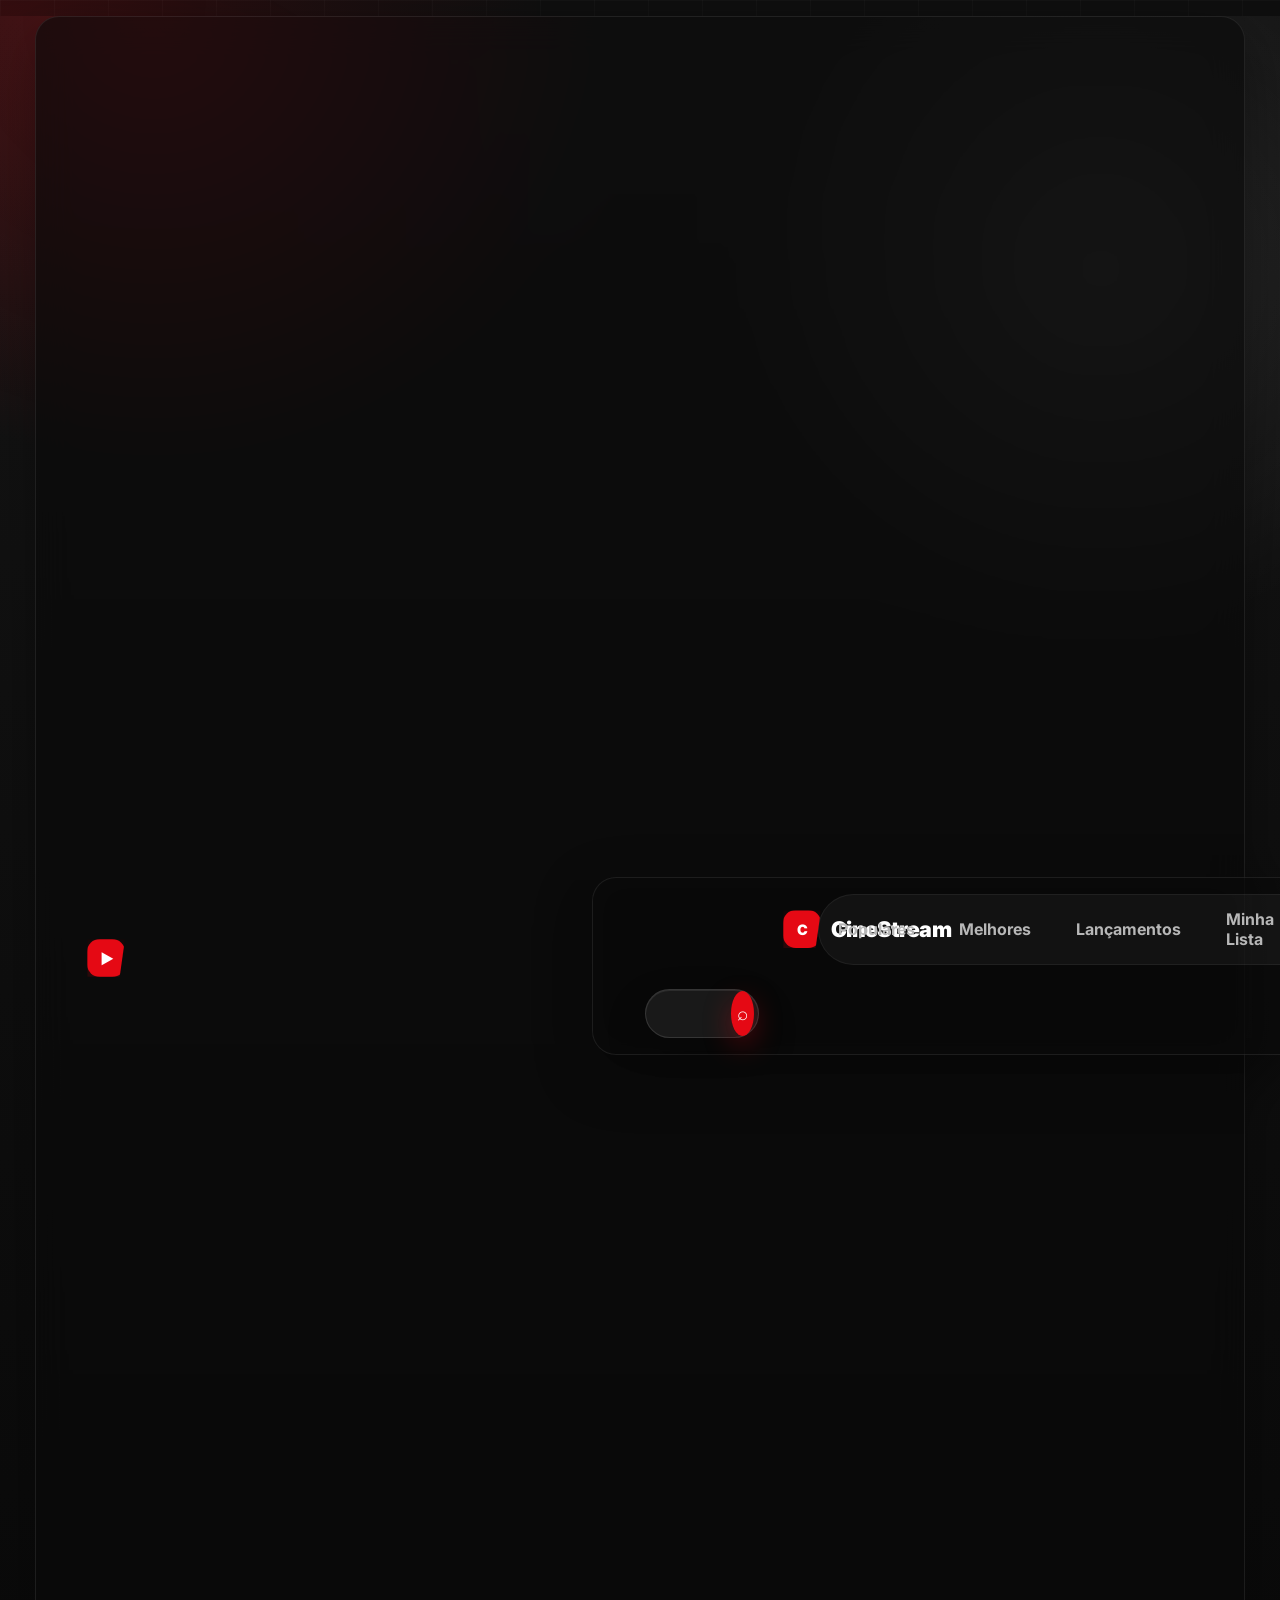
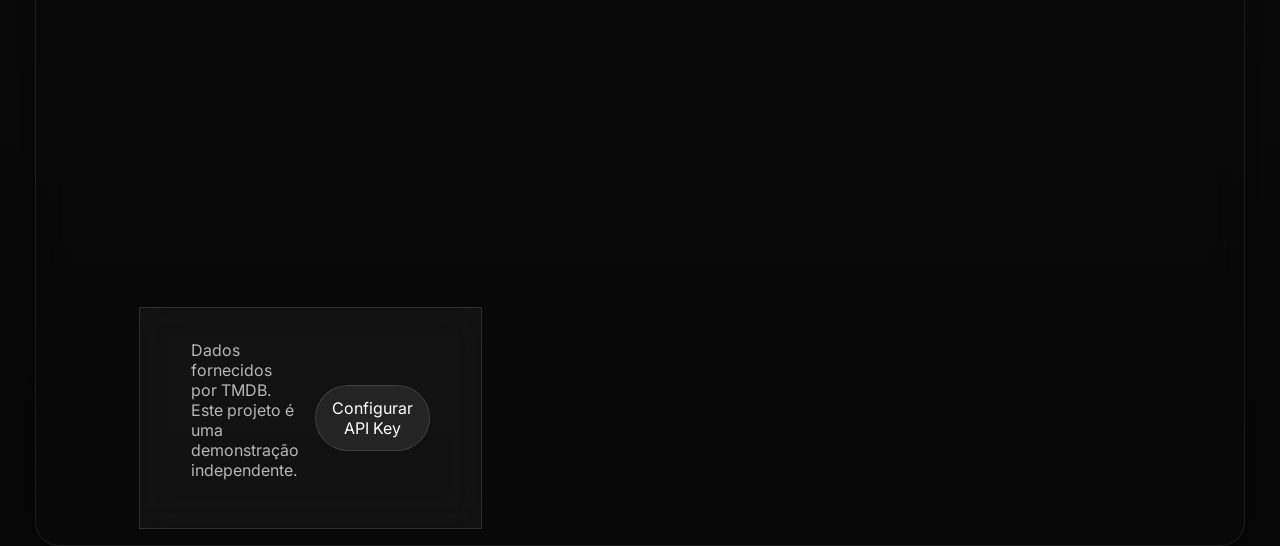
<file: index.html>
<!doctype html>
<html lang="pt-BR">
  <head>
    <meta charset="UTF-8" />
    <meta name="viewport" content="width=device-width, initial-scale=1.0" />
    <meta name="description" content="Catálogo moderno de filmes com dados do TMDB." />
    <title>CineStream | Catálogo TMDB</title>
    <link rel="preconnect" href="https://image.tmdb.org" />
    <link rel="preconnect" href="https://fonts.googleapis.com" />
    <link rel="preconnect" href="https://fonts.gstatic.com" crossorigin />
    <link href="https://fonts.googleapis.com/css2?family=Inter:wght@400;500;600;700;800;900&display=swap" rel="stylesheet" />
    <link rel="stylesheet" href="src/css/style.css" />
    <link rel="stylesheet" href="src/css/home.css" />
  </head>
  <body>
    <div class="app-glow app-glow--one" aria-hidden="true"></div>
    <div class="app-glow app-glow--two" aria-hidden="true"></div>
    <header class="site-header" data-header>
      <a class="brand" href="index.html" aria-label="Página inicial CineStream">
        <span class="brand__mark">▶</span>
    <header class="site-header" data-header>
      <a class="brand" href="index.html" aria-label="Página inicial CineStream">
        <span class="brand__mark">C</span>
        <span>CineStream</span>
      </a>

      <nav class="main-nav" aria-label="Navegação principal">
        <a href="#popular">Populares</a>
        <a href="#top-rated">Melhores</a>
        <a href="#upcoming">Lançamentos</a>
        <a href="src/pages/favorites.html">Minha Lista</a>
        <a href="src/pages/favorites.html">Favoritos</a>
      </nav>

      <form class="search" role="search" data-search-form>
        <label class="sr-only" for="movie-search">Pesquisar filmes</label>
        <input id="movie-search" data-search-input type="search" placeholder="Buscar filmes, sagas e novidades..." autocomplete="off" />
        <input id="movie-search" data-search-input type="search" placeholder="Buscar filmes..." autocomplete="off" />
        <button type="submit" aria-label="Buscar">⌕</button>
        <div class="search-results" data-search-results aria-live="polite"></div>
      </form>
    </header>

    <main>
      <section class="hero" data-hero aria-label="Banner principal">
        <div class="hero__skeleton skeleton"></div>
      </section>

      <section id="popular" class="movie-section" data-section="popular">
        <div class="section-heading">
          <div>
            <p class="eyebrow">Em alta</p>
            <h2>Filmes Populares</h2>
          </div>
          <a href="#catalog" class="text-link">Explorar catálogo</a>
        </div>
        <div class="movie-row" data-row="popular"></div>
      </section>

      <section id="top-rated" class="movie-section" data-section="topRated">
        <div class="section-heading">
          <div>
            <p class="eyebrow">Crítica e público</p>
            <h2>Melhores Avaliados</h2>
          </div>
        </div>
        <div class="movie-row" data-row="topRated"></div>
      </section>

      <section id="upcoming" class="movie-section" data-section="upcoming">
        <div class="section-heading">
          <div>
            <p class="eyebrow">Em breve</p>
            <h2>Lançamentos</h2>
          </div>
        </div>
        <div class="movie-row" data-row="upcoming"></div>
      </section>

      <section id="now-playing" class="movie-section" data-section="nowPlaying">
        <div class="section-heading">
          <div>
            <p class="eyebrow">Cinema</p>
            <h2>Em Cartaz</h2>
          </div>
        </div>
        <div class="movie-row" data-row="nowPlaying"></div>
      </section>

      <section id="catalog" class="movie-section catalog-section">
        <div class="section-heading">
          <div>
            <p class="eyebrow">Catálogo infinito</p>
            <h2>Continue Descobrindo</h2>
          </div>
          <span class="muted" data-page-indicator>Página 1</span>
        </div>
        <div class="movie-grid" data-catalog-grid></div>
        <div class="loader-sentinel" data-infinite-sentinel>
          <span class="spinner" aria-hidden="true"></span>
          <span>Carregando mais filmes...</span>
        </div>
      </section>
    </main>

    <button class="back-to-top" data-back-to-top aria-label="Voltar ao topo">↑</button>

    <footer class="site-footer">
      <p>Dados fornecidos por TMDB. Este projeto é uma demonstração independente.</p>
      <button class="api-key-button" data-api-key-button>Configurar API Key</button>
    </footer>

    <script type="module" src="src/js/home.js"></script>
  </body>
</html>
</file>
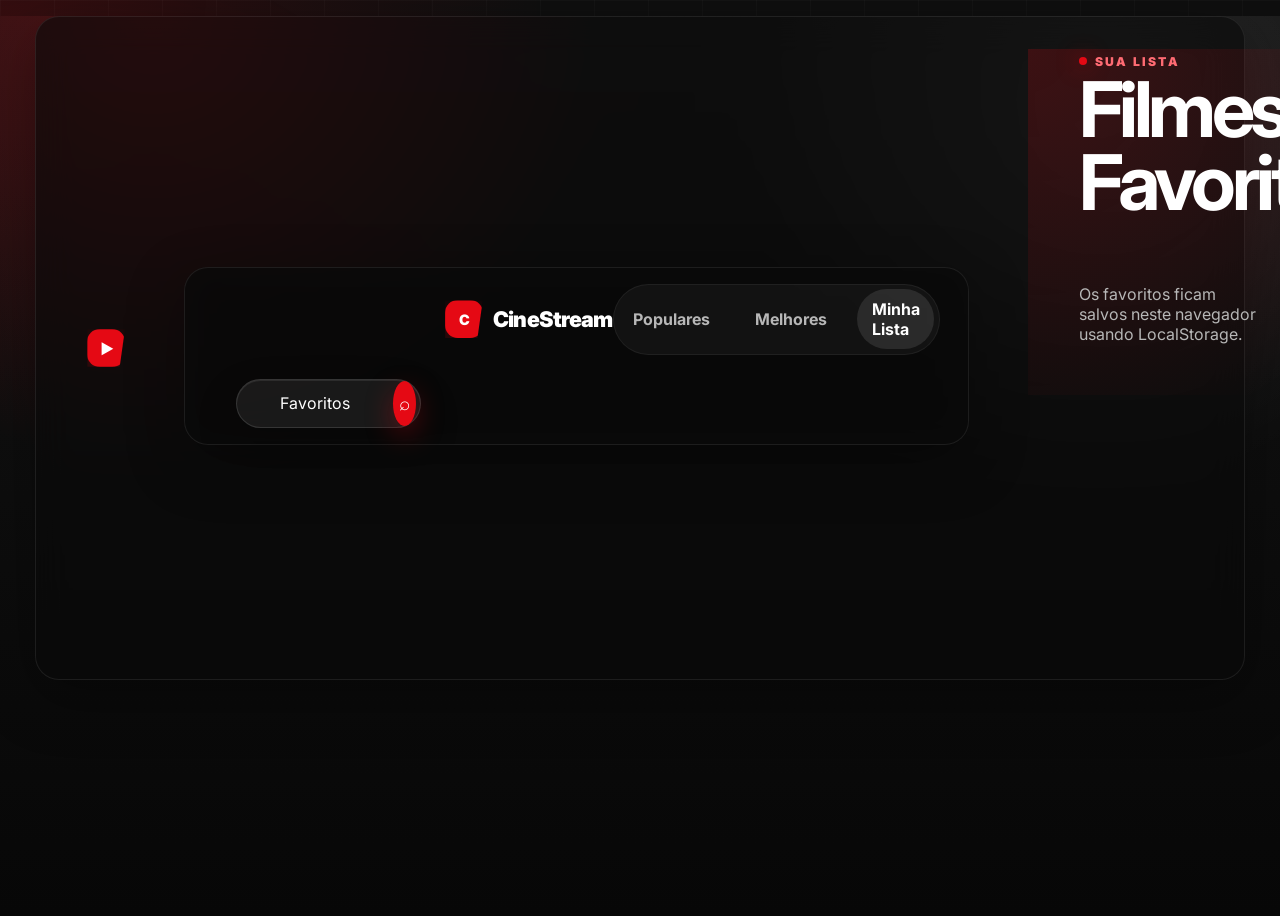
<file: src/pages/favorites.html>
<!doctype html>
<html lang="pt-BR">
  <head>
    <meta charset="UTF-8" />
    <meta name="viewport" content="width=device-width, initial-scale=1.0" />
    <meta name="description" content="Filmes favoritos salvos localmente no CineStream." />
    <title>Favoritos | CineStream</title>
    <link rel="preconnect" href="https://fonts.googleapis.com" />
    <link rel="preconnect" href="https://fonts.gstatic.com" crossorigin />
    <link href="https://fonts.googleapis.com/css2?family=Inter:wght@400;500;600;700;800;900&display=swap" rel="stylesheet" />
    <link rel="stylesheet" href="../css/style.css" />
    <link rel="stylesheet" href="../css/home.css" />
  </head>
  <body>
    <div class="app-glow app-glow--one" aria-hidden="true"></div>
    <div class="app-glow app-glow--two" aria-hidden="true"></div>
    <header class="site-header" data-header>
      <a class="brand" href="../../index.html" aria-label="Página inicial CineStream">
        <span class="brand__mark">▶</span>
    <header class="site-header" data-header>
      <a class="brand" href="../../index.html" aria-label="Página inicial CineStream">
        <span class="brand__mark">C</span>
        <span>CineStream</span>
      </a>
      <nav class="main-nav" aria-label="Navegação principal">
        <a href="../../index.html#popular">Populares</a>
        <a href="../../index.html#top-rated">Melhores</a>
        <a href="favorites.html" aria-current="page">Minha Lista</a>
      </nav>
      <form class="search" role="search" data-search-form>
        <label class="sr-only" for="movie-search">Pesquisar filmes</label>
        <input id="movie-search" data-search-input type="search" placeholder="Buscar filmes, sagas e novidades..." autocomplete="off" />
        <a href="favorites.html" aria-current="page">Favoritos</a>
      </nav>
      <form class="search" role="search" data-search-form>
        <label class="sr-only" for="movie-search">Pesquisar filmes</label>
        <input id="movie-search" data-search-input type="search" placeholder="Buscar filmes..." autocomplete="off" />
        <button type="submit" aria-label="Buscar">⌕</button>
        <div class="search-results" data-search-results aria-live="polite"></div>
      </form>
    </header>

    <main class="favorites-page">
      <section class="page-title">
        <p class="eyebrow">Sua lista</p>
        <h1>Filmes Favoritos</h1>
        <p class="muted">Os favoritos ficam salvos neste navegador usando LocalStorage.</p>
      </section>
      <section class="movie-grid" data-favorites-grid aria-live="polite"></section>
    </main>

    <button class="back-to-top" data-back-to-top aria-label="Voltar ao topo">↑</button>
    <script type="module" src="../js/favorites.js"></script>
  </body>
</html>
</file>
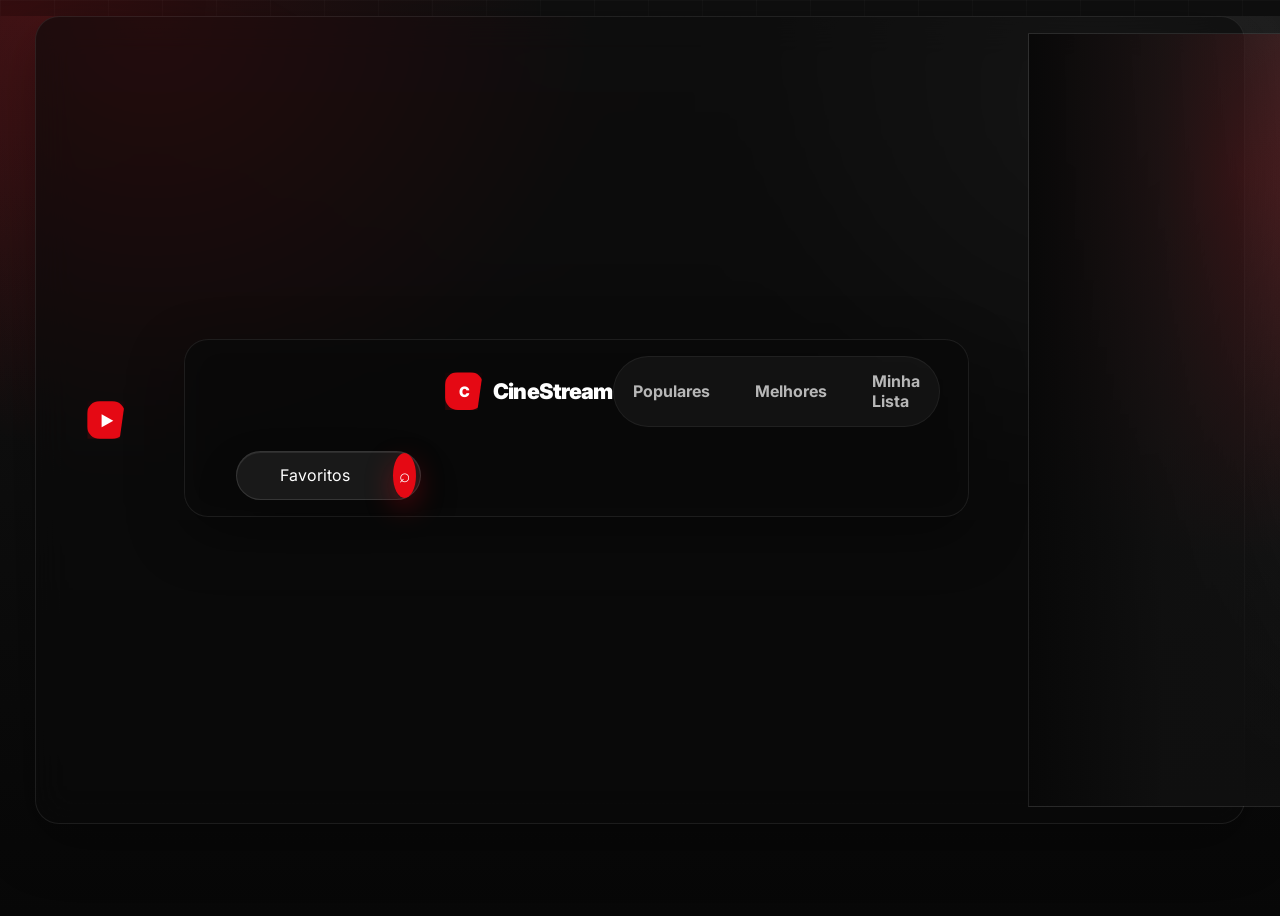
<file: src/pages/movie.html>
<!doctype html>
<html lang="pt-BR">
  <head>
    <meta charset="UTF-8" />
    <meta name="viewport" content="width=device-width, initial-scale=1.0" />
    <meta name="description" content="Detalhes completos do filme no CineStream." />
    <title>Detalhes do Filme | CineStream</title>
    <link rel="preconnect" href="https://image.tmdb.org" />
    <link rel="preconnect" href="https://fonts.googleapis.com" />
    <link rel="preconnect" href="https://fonts.gstatic.com" crossorigin />
    <link href="https://fonts.googleapis.com/css2?family=Inter:wght@400;500;600;700;800;900&display=swap" rel="stylesheet" />
    <link rel="stylesheet" href="../css/style.css" />
    <link rel="stylesheet" href="../css/details.css" />
  </head>
  <body>
    <div class="app-glow app-glow--one" aria-hidden="true"></div>
    <div class="app-glow app-glow--two" aria-hidden="true"></div>
    <header class="site-header" data-header>
      <a class="brand" href="../../index.html" aria-label="Página inicial CineStream">
        <span class="brand__mark">▶</span>
    <header class="site-header" data-header>
      <a class="brand" href="../../index.html" aria-label="Página inicial CineStream">
        <span class="brand__mark">C</span>
        <span>CineStream</span>
      </a>
      <nav class="main-nav" aria-label="Navegação principal">
        <a href="../../index.html#popular">Populares</a>
        <a href="../../index.html#top-rated">Melhores</a>
        <a href="favorites.html">Minha Lista</a>
      </nav>
      <form class="search" role="search" data-search-form>
        <label class="sr-only" for="movie-search">Pesquisar filmes</label>
        <input id="movie-search" data-search-input type="search" placeholder="Buscar filmes, sagas e novidades..." autocomplete="off" />
        <a href="favorites.html">Favoritos</a>
      </nav>
      <form class="search" role="search" data-search-form>
        <label class="sr-only" for="movie-search">Pesquisar filmes</label>
        <input id="movie-search" data-search-input type="search" placeholder="Buscar filmes..." autocomplete="off" />
        <button type="submit" aria-label="Buscar">⌕</button>
        <div class="search-results" data-search-results aria-live="polite"></div>
      </form>
    </header>

    <main data-details-root>
      <section class="details-hero skeleton" data-details-skeleton></section>
    </main>

    <button class="back-to-top" data-back-to-top aria-label="Voltar ao topo">↑</button>
    <script type="module" src="../js/details.js"></script>
  </body>
</html>
</file>
<file: src/css/style.css>
/* =========================================================
   CineStream Design System
   Base compartilhada para home, detalhes e favoritos.
   ========================================================= */
:root {
  --black: #0f0f0f;
  --red: #e50914;
  --red-2: #ff3b45;
  --white: #ffffff;
  --gold: #ffd166;
  --surface: #171717;
  --surface-2: #222222;
  --glass: rgba(255, 255, 255, 0.08);
  --glass-strong: rgba(255, 255, 255, 0.12);
  --muted: #b7b7b7;
  --line: rgba(255, 255, 255, 0.12);
  --line-strong: rgba(255, 255, 255, 0.18);
  --shadow: 0 24px 70px rgba(0, 0, 0, 0.55);
  --shadow-red: 0 22px 80px rgba(229, 9, 20, 0.24);
:root {
  --black: #0f0f0f;
  --red: #e50914;
  --white: #ffffff;
  --surface: #171717;
  --surface-2: #222222;
  --muted: #b7b7b7;
  --line: rgba(255, 255, 255, 0.12);
  --shadow: 0 24px 70px rgba(0, 0, 0, 0.55);
  --radius: 22px;
  --header-height: 78px;
  color-scheme: dark;
}

* { box-sizing: border-box; }
html { scroll-behavior: smooth; }
body {
  margin: 0;
  min-height: 100vh;
  overflow-x: hidden;
  color: var(--white);
  font-family: Inter, ui-sans-serif, system-ui, -apple-system, BlinkMacSystemFont, "Segoe UI", sans-serif;
  background:
    radial-gradient(circle at 12% 0%, rgba(229, 9, 20, 0.30), transparent 28rem),
    radial-gradient(circle at 86% 12%, rgba(255, 255, 255, 0.09), transparent 23rem),
    linear-gradient(180deg, #151515 0%, var(--black) 38%, #070707 100%);
}

/* Grade sutil no fundo para profundidade sem pesar na UI. */
body::before {
  content: "";
  position: fixed;
  inset: 0;
  z-index: -3;
  pointer-events: none;
  background-image:
    linear-gradient(rgba(255, 255, 255, 0.028) 1px, transparent 1px),
    linear-gradient(90deg, rgba(255, 255, 255, 0.028) 1px, transparent 1px);
  background-size: 54px 54px;
  mask-image: linear-gradient(to bottom, rgba(0, 0, 0, 0.8), transparent 72%);
}

  font-family: Inter, ui-sans-serif, system-ui, -apple-system, BlinkMacSystemFont, "Segoe UI", sans-serif;
  background: radial-gradient(circle at top left, rgba(229, 9, 20, 0.16), transparent 34rem), var(--black);
  color: var(--white);
  min-height: 100vh;
}
body.no-scroll { overflow: hidden; }
a { color: inherit; text-decoration: none; }
button, input { font: inherit; }
button { cursor: pointer; }
img { display: block; max-width: 100%; }
h1, h2, h3, p { margin-top: 0; }
h1 { font-size: clamp(2.3rem, 6vw, 5rem); line-height: 0.95; letter-spacing: -0.06em; }
h2 { margin-bottom: 0; font-size: clamp(1.45rem, 2.5vw, 2.25rem); letter-spacing: -0.04em; }
main { min-height: 70vh; }

.sr-only {
  position: absolute;
  width: 1px;
  height: 1px;
  padding: 0;
  margin: -1px;
  overflow: hidden;
  clip: rect(0, 0, 0, 0);
  white-space: nowrap;
  border: 0;
}

.app-glow {
  position: fixed;
  z-index: -2;
  pointer-events: none;
  width: 30rem;
  height: 30rem;
  border-radius: 50%;
  filter: blur(75px);
  opacity: 0.26;
}
.app-glow--one { top: 6rem; left: -10rem; background: var(--red); }
.app-glow--two { right: -12rem; bottom: 8rem; background: #ffffff; opacity: 0.08; }

/* =========================================================
   Header, navegação e busca
   ========================================================= */
.site-header {
  position: sticky;
  top: 0;
  z-index: 50;
  min-height: var(--header-height);
  display: grid;
  grid-template-columns: auto 1fr minmax(280px, 440px);
  gap: 1.5rem;
  align-items: center;
  width: calc(100% - clamp(1.5rem, 6vw, 4.4rem));
  min-height: 72px;
  margin: 1rem clamp(0.75rem, 3vw, 2.2rem) 0;
  padding: 1rem clamp(1rem, 4vw, 4rem);
  border: 1px solid rgba(255, 255, 255, 0.08);
  border-radius: 24px;
  background: rgba(10, 10, 10, 0.64);
  box-shadow: 0 18px 55px rgba(0, 0, 0, 0.34);
  backdrop-filter: blur(18px);
  transition: border-color 0.25s ease, background 0.25s ease;
}
.site-header.is-scrolled { border-color: var(--line-strong); background: rgba(10, 10, 10, 0.82); }

.brand {
  display: inline-flex;
  align-items: center;
  gap: 0.65rem;
  font-size: 1.35rem;
  font-weight: 900;
  letter-spacing: -0.055em;
}
.brand__mark {
  display: grid;
  place-items: center;
  width: 2.55rem;
  height: 2.55rem;
  border-radius: 0.95rem;
  background: linear-gradient(135deg, var(--red), var(--red-2));
  clip-path: polygon(0 0, 100% 0, 86% 100%, 0 100%);
  box-shadow: 0 10px 30px rgba(229, 9, 20, 0.35);
  font-size: 0.9rem;
}

.main-nav {
  justify-self: center;
  display: flex;
  gap: 0.35rem;
  align-items: center;
  padding: 0.28rem;
  border: 1px solid rgba(255, 255, 255, 0.06);
  border-radius: 999px;
  background: rgba(255, 255, 255, 0.045);
  color: var(--muted);
  font-weight: 800;
}
.main-nav a { padding: 0.62rem 0.9rem; border-radius: 999px; transition: color 0.2s ease, background 0.2s ease; }
.main-nav a:hover, .main-nav a[aria-current="page"] { color: var(--white); background: rgba(255, 255, 255, 0.10); }

.search {
  position: relative;
  display: flex;
  align-items: center;
  overflow: visible;
  border: 1px solid rgba(255, 255, 255, 0.14);
  border-radius: 999px;
  background: rgba(255, 255, 255, 0.09);
  box-shadow: inset 0 1px 0 rgba(255, 255, 255, 0.08), 0 18px 42px rgba(0, 0, 0, 0.22);
  transition: border-color 0.2s ease, box-shadow 0.2s ease, background 0.2s ease;
}
.search:focus-within {
  border-color: rgba(229, 9, 20, 0.7);
  background: rgba(255, 255, 255, 0.12);
  box-shadow: 0 0 0 4px rgba(229, 9, 20, 0.14), 0 18px 42px rgba(0, 0, 0, 0.25);
}
.search input { width: 100%; border: 0; outline: 0; color: var(--white); background: transparent; padding: 0.86rem 1rem; }
.search input::placeholder { color: #9d9d9d; }
.search button {
  width: 2.8rem;
  height: 2.8rem;
  margin-right: 0.25rem;
  border: 0;
  border-radius: 50%;
  background: linear-gradient(135deg, var(--red), var(--red-2));
  color: var(--white);
  box-shadow: 0 10px 28px rgba(229, 9, 20, 0.35);
  font-size: 1.2rem;
}
  padding: 1rem clamp(1rem, 4vw, 4rem);
  background: linear-gradient(180deg, rgba(15, 15, 15, 0.96), rgba(15, 15, 15, 0.76));
  border-bottom: 1px solid transparent;
  backdrop-filter: blur(18px);
  transition: border-color 0.25s ease, background 0.25s ease;
}
.site-header.is-scrolled { border-color: var(--line); background: rgba(15, 15, 15, 0.94); }
.brand { display: inline-flex; align-items: center; gap: 0.65rem; font-weight: 900; letter-spacing: -0.04em; font-size: 1.35rem; }
.brand__mark { display: grid; place-items: center; width: 2.35rem; height: 2.35rem; border-radius: 0.8rem; background: var(--red); box-shadow: 0 10px 30px rgba(229, 9, 20, 0.35); }
.main-nav { display: flex; gap: 1rem; align-items: center; color: var(--muted); font-weight: 700; }
.main-nav a { transition: color 0.2s ease; }
.main-nav a:hover, .main-nav a[aria-current="page"] { color: var(--white); }

.search { position: relative; display: flex; align-items: center; border: 1px solid var(--line); background: rgba(255, 255, 255, 0.07); border-radius: 999px; overflow: visible; }
.search input { width: 100%; border: 0; outline: 0; color: var(--white); background: transparent; padding: 0.86rem 1rem; }
.search input::placeholder { color: #9d9d9d; }
.search button { border: 0; color: var(--white); background: var(--red); width: 2.8rem; height: 2.8rem; border-radius: 50%; margin-right: 0.25rem; font-size: 1.2rem; }
.search-results {
  position: absolute;
  top: calc(100% + 0.7rem);
  left: 0;
  right: 0;
  z-index: 60;
  display: none;
  max-height: min(70vh, 520px);
  overflow: auto;
  padding: 0.65rem;
  border: 1px solid var(--line-strong);
  border-radius: 1.1rem;
  background: rgba(8, 8, 8, 0.92);
  box-shadow: var(--shadow);
  backdrop-filter: blur(22px);
}
.search-results.is-open { display: grid; gap: 0.55rem; }
.search-result {
  display: grid;
  grid-template-columns: 46px 1fr auto;
  gap: 0.75rem;
  align-items: center;
  padding: 0.45rem;
  border: 1px solid transparent;
  border-radius: 0.8rem;
  color: var(--white);
  transition: border-color 0.2s ease, background 0.2s ease;
}
.search-result:hover { border-color: rgba(255, 255, 255, 0.12); background: linear-gradient(135deg, rgba(255, 255, 255, 0.12), rgba(229, 9, 20, 0.08)); }
  max-height: min(70vh, 520px);
  overflow: auto;
  display: none;
  padding: 0.65rem;
  border: 1px solid var(--line);
  border-radius: 1.1rem;
  background: rgba(18, 18, 18, 0.98);
  box-shadow: var(--shadow);
}
.search-results.is-open { display: grid; gap: 0.55rem; }
.search-result { display: grid; grid-template-columns: 46px 1fr auto; gap: 0.75rem; align-items: center; padding: 0.45rem; border-radius: 0.8rem; color: var(--white); transition: background 0.2s ease; }
.search-result:hover { background: rgba(255, 255, 255, 0.08); }
.search-result img { width: 46px; height: 68px; object-fit: cover; border-radius: 0.45rem; background: var(--surface-2); }
.search-result strong { display: block; line-height: 1.2; }
.search-result span { color: var(--muted); font-size: 0.88rem; }

/* =========================================================
   Seções, botões e estados
   ========================================================= */
.movie-section, .page-title { position: relative; padding: 2.2rem clamp(1rem, 4vw, 4rem); }
.section-heading { display: flex; align-items: end; justify-content: space-between; gap: 1rem; margin-bottom: 1.25rem; }
.section-heading h2::after {
  content: "";
  display: block;
  width: 3.2rem;
  height: 3px;
  margin-top: 0.55rem;
  border-radius: 99px;
  background: linear-gradient(90deg, var(--red), transparent);
}
.eyebrow {
  display: inline-flex;
  align-items: center;
  gap: 0.5rem;
  margin-bottom: 0.35rem;
  color: #ff6b73;
  text-transform: uppercase;
  font-weight: 900;
  letter-spacing: 0.18em;
  font-size: 0.76rem;
}
.eyebrow::before {
  content: "";
  width: 0.5rem;
  height: 0.5rem;
  border-radius: 50%;
  background: var(--red);
  box-shadow: 0 0 22px rgba(229, 9, 20, 0.8);
}
.muted { color: var(--muted); }
.text-link { padding: 0.7rem 0.95rem; border: 1px solid var(--line); border-radius: 999px; background: rgba(255, 255, 255, 0.05); color: var(--muted); font-weight: 800; }
.text-link:hover { color: var(--white); background: rgba(255, 255, 255, 0.1); }

.btn {
  display: inline-flex;
  align-items: center;
  justify-content: center;
  gap: 0.45rem;
  min-height: 2.65rem;
  padding: 0.75rem 1rem;
  border: 0;
  border-radius: 999px;
  background: linear-gradient(135deg, var(--red), var(--red-2));
  color: var(--white);
  box-shadow: 0 16px 38px rgba(229, 9, 20, 0.32);
  font-weight: 900;
  transition: transform 0.2s ease, box-shadow 0.2s ease, background 0.2s ease, filter 0.2s ease;
}
.btn:hover { transform: translateY(-2px); filter: brightness(1.08); box-shadow: 0 22px 52px rgba(229, 9, 20, 0.42); }
.btn--ghost { border: 1px solid rgba(255, 255, 255, 0.18); background: rgba(255, 255, 255, 0.08); box-shadow: none; backdrop-filter: blur(12px); }
.btn--ghost:hover { background: rgba(255, 255, 255, 0.14); box-shadow: none; }
.btn--compact { padding: 0.58rem 0.8rem; font-size: 0.82rem; }

/* =========================================================
   Cards de filmes e listas horizontais
   ========================================================= */
.movie-row {
  display: grid;
  grid-auto-flow: column;
  grid-auto-columns: minmax(184px, 212px);
  gap: 1.15rem;
  overflow-x: auto;
  overscroll-behavior-inline: contain;
  padding: 0.6rem 0 1.5rem;
  scroll-snap-type: inline mandatory;
  mask-image: linear-gradient(90deg, transparent, #000 1.5rem, #000 calc(100% - 2rem), transparent);
}
.movie-row::-webkit-scrollbar, .search-results::-webkit-scrollbar { height: 0.55rem; width: 0.55rem; }
.movie-row::-webkit-scrollbar-thumb, .search-results::-webkit-scrollbar-thumb { background: rgba(255, 255, 255, 0.22); border-radius: 99px; }
.movie-grid { display: grid; grid-template-columns: repeat(auto-fill, minmax(190px, 1fr)); gap: 1.3rem; }

.movie-card {
  position: relative;
  min-width: 0;
  overflow: hidden;
  border: 1px solid rgba(255, 255, 255, 0.08);
  border-radius: 1.25rem;
  background: linear-gradient(180deg, rgba(255, 255, 255, 0.08), rgba(255, 255, 255, 0.035));
  box-shadow: 0 18px 60px rgba(0, 0, 0, 0.32);
  transform: translateZ(0);
  isolation: isolate;
  scroll-snap-align: start;
  transition: transform 0.26s ease, border-color 0.26s ease, box-shadow 0.26s ease;
}
.movie-card::before {
  content: "";
  position: absolute;
  inset: 0;
  z-index: 1;
  pointer-events: none;
  border-radius: inherit;
  background: linear-gradient(180deg, transparent 42%, rgba(0, 0, 0, 0.72) 100%);
  opacity: 0.62;
}
.movie-card:hover { z-index: 2; transform: translateY(-10px) scale(1.035); border-color: rgba(229, 9, 20, 0.48); box-shadow: var(--shadow-red), 0 30px 80px rgba(0, 0, 0, 0.66); }
.movie-card__media { position: relative; display: block; overflow: hidden; }
.movie-card__poster { width: 100%; aspect-ratio: 2 / 3; object-fit: cover; background: linear-gradient(135deg, #242424, #111); transition: transform 0.45s ease, filter 0.45s ease; }
.movie-card:hover .movie-card__poster { transform: scale(1.08); filter: saturate(1.12) contrast(1.06); }
.movie-card__shine { position: absolute; inset: 0; background: linear-gradient(115deg, transparent 28%, rgba(255, 255, 255, 0.26), transparent 58%); transform: translateX(-120%); transition: transform 0.7s ease; }
.movie-card:hover .movie-card__shine { transform: translateX(120%); }
.movie-card__body { position: relative; z-index: 2; padding: 0.95rem; background: linear-gradient(180deg, rgba(13, 13, 13, 0.65), rgba(13, 13, 13, 0.98)); }
.movie-card__title { margin: 0 0 0.35rem; overflow: hidden; font-size: 1rem; letter-spacing: -0.025em; white-space: nowrap; text-overflow: ellipsis; }
.movie-card__meta { display: flex; justify-content: space-between; gap: 0.5rem; align-items: center; color: var(--muted); font-size: 0.82rem; }
.movie-card__genres { display: block; min-height: 1rem; margin-top: 0.35rem; overflow: hidden; color: #d7d7d7; font-size: 0.82rem; white-space: nowrap; text-overflow: ellipsis; }
.movie-card__overlay { position: absolute; inset: 0; z-index: 3; display: flex; justify-content: space-between; align-items: flex-start; padding: 0.85rem; background: linear-gradient(180deg, rgba(0, 0, 0, 0.18), rgba(0, 0, 0, 0.58)); opacity: 0; transform: translateY(12px); transition: opacity 0.24s ease, transform 0.24s ease; }
.movie-card:hover .movie-card__overlay { opacity: 1; transform: translateY(0); }
.movie-card__badge { display: inline-flex; align-items: center; padding: 0.38rem 0.62rem; border: 1px solid rgba(255, 255, 255, 0.16); border-radius: 999px; background: rgba(0, 0, 0, 0.48); color: var(--white); font-size: 0.72rem; font-weight: 900; backdrop-filter: blur(10px); }
.rating { display: inline-flex; align-items: center; gap: 0.25rem; color: var(--gold); font-weight: 900; text-shadow: 0 0 18px rgba(255, 209, 102, 0.18); }

/* =========================================================
   Loading, rodapé e responsividade
   ========================================================= */
.skeleton { position: relative; overflow: hidden; border: 1px solid rgba(255, 255, 255, 0.06); border-radius: var(--radius); background: linear-gradient(135deg, rgba(255, 255, 255, 0.075), rgba(255, 255, 255, 0.035)); }
.skeleton::after { content: ""; position: absolute; inset: 0; transform: translateX(-100%); background: linear-gradient(90deg, transparent, rgba(255, 255, 255, 0.12), transparent); animation: shimmer 1.35s infinite; }
.skeleton-card { height: 385px; border-radius: 1.25rem; }
@keyframes shimmer { 100% { transform: translateX(100%); } }

.loader-sentinel { min-height: 5rem; display: flex; align-items: center; justify-content: center; gap: 0.75rem; color: var(--muted); }
.spinner { width: 1.2rem; height: 1.2rem; border: 2px solid rgba(255, 255, 255, 0.18); border-top-color: var(--red); border-radius: 50%; animation: spin 0.75s linear infinite; }
@keyframes spin { to { transform: rotate(360deg); } }

.back-to-top { position: fixed; right: 1.2rem; bottom: 1.2rem; z-index: 40; width: 3rem; height: 3rem; border: 1px solid rgba(255, 255, 255, 0.18); border-radius: 50%; background: linear-gradient(135deg, var(--red), var(--red-2)); color: var(--white); box-shadow: var(--shadow); opacity: 0; pointer-events: none; transform: translateY(12px); transition: 0.2s ease; font-size: 1.3rem; }
.back-to-top.is-visible { opacity: 1; pointer-events: auto; transform: translateY(0); }
.site-footer { display: flex; justify-content: space-between; gap: 1rem; align-items: center; margin-inline: clamp(1rem, 4vw, 4rem); padding: 2rem clamp(1rem, 4vw, 4rem); border: 1px solid var(--line); border-radius: var(--radius) var(--radius) 0 0; background: rgba(255, 255, 255, 0.04); color: var(--muted); backdrop-filter: blur(18px); }
.api-key-button { padding: 0.75rem 1rem; border: 1px solid var(--line); border-radius: 999px; background: rgba(255, 255, 255, 0.08); color: var(--white); }
.empty-state, .error-state { grid-column: 1 / -1; padding: 2rem; border: 1px solid var(--line-strong); border-radius: var(--radius); background: linear-gradient(135deg, rgba(255, 255, 255, 0.08), rgba(229, 9, 20, 0.06)); box-shadow: 0 20px 60px rgba(0, 0, 0, 0.22); text-align: center; color: var(--muted); }

@media (max-width: 900px) {
  .site-header { grid-template-columns: 1fr; gap: 0.85rem; border-radius: 20px; }
  .main-nav { justify-self: start; max-width: 100%; overflow-x: auto; padding-bottom: 0.28rem; }
  .search { width: 100%; }
}
@media (max-width: 560px) {
  h1 { font-size: clamp(2.25rem, 15vw, 4rem); }
  .site-header { width: calc(100% - 1rem); margin: 0.6rem 0.5rem 0; }
  .main-nav a { padding: 0.55rem 0.75rem; }
  .movie-row { grid-auto-columns: 158px; mask-image: none; }
  .movie-grid { grid-template-columns: repeat(2, minmax(0, 1fr)); gap: 0.8rem; }
  .movie-card__body { padding: 0.72rem; }
  .skeleton-card { height: 315px; }
  .site-footer { display: block; }
  .api-key-button { width: 100%; margin-top: 1rem; }
}
@media (prefers-reduced-motion: reduce) {
  *, *::before, *::after { animation-duration: 0.01ms !important; scroll-behavior: auto !important; transition-duration: 0.01ms !important; }
main { min-height: 70vh; }
.movie-section, .page-title { padding: 2.2rem clamp(1rem, 4vw, 4rem); }
.section-heading { display: flex; align-items: end; justify-content: space-between; gap: 1rem; margin-bottom: 1rem; }
h1, h2, h3, p { margin-top: 0; }
h1 { font-size: clamp(2.3rem, 6vw, 5rem); line-height: 0.95; letter-spacing: -0.06em; }
h2 { margin-bottom: 0; font-size: clamp(1.45rem, 2.5vw, 2.25rem); letter-spacing: -0.04em; }
.eyebrow { margin-bottom: 0.35rem; color: var(--red); text-transform: uppercase; font-weight: 900; letter-spacing: 0.18em; font-size: 0.76rem; }
.muted { color: var(--muted); }
.text-link { color: var(--muted); font-weight: 800; }
.text-link:hover { color: var(--white); }

.movie-row { display: grid; grid-auto-flow: column; grid-auto-columns: minmax(168px, 190px); gap: 1rem; overflow-x: auto; overscroll-behavior-inline: contain; padding: 0.35rem 0 1.2rem; scroll-snap-type: inline mandatory; }
.movie-row::-webkit-scrollbar, .search-results::-webkit-scrollbar { height: 0.55rem; width: 0.55rem; }
.movie-row::-webkit-scrollbar-thumb, .search-results::-webkit-scrollbar-thumb { background: rgba(255,255,255,0.22); border-radius: 99px; }
.movie-grid { display: grid; grid-template-columns: repeat(auto-fill, minmax(168px, 1fr)); gap: 1.15rem; }

.movie-card { position: relative; min-width: 0; overflow: hidden; border-radius: 1rem; background: var(--surface); box-shadow: 0 14px 40px rgba(0,0,0,0.28); transform: translateZ(0); transition: transform 0.26s ease, box-shadow 0.26s ease; scroll-snap-align: start; }
.movie-card:hover { transform: translateY(-8px) scale(1.03); box-shadow: 0 26px 70px rgba(229,9,20,0.22), 0 24px 70px rgba(0,0,0,0.6); z-index: 2; }
.movie-card__poster { aspect-ratio: 2 / 3; width: 100%; object-fit: cover; background: linear-gradient(135deg, #242424, #111); }
.movie-card__body { padding: 0.8rem; }
.movie-card__title { font-size: 0.98rem; margin: 0 0 0.35rem; white-space: nowrap; overflow: hidden; text-overflow: ellipsis; }
.movie-card__meta, .movie-card__genres { display: flex; gap: 0.5rem; align-items: center; color: var(--muted); font-size: 0.82rem; }
.movie-card__genres { margin-top: 0.35rem; min-height: 1rem; white-space: nowrap; overflow: hidden; text-overflow: ellipsis; display: block; }
.rating { display: inline-flex; align-items: center; gap: 0.25rem; color: #ffd166; font-weight: 900; }
.movie-card__overlay { position: absolute; inset: auto 0 0; display: flex; justify-content: center; padding: 4.5rem 0.75rem 0.9rem; background: linear-gradient(180deg, transparent, rgba(0,0,0,0.9)); opacity: 0; transform: translateY(12px); transition: opacity 0.24s ease, transform 0.24s ease; }
.movie-card:hover .movie-card__overlay { opacity: 1; transform: translateY(0); }
.btn { display: inline-flex; align-items: center; justify-content: center; gap: 0.45rem; min-height: 2.65rem; padding: 0.75rem 1rem; border: 0; border-radius: 999px; background: var(--red); color: var(--white); font-weight: 900; box-shadow: 0 14px 32px rgba(229, 9, 20, 0.34); }
.btn--ghost { background: rgba(255,255,255,0.12); border: 1px solid var(--line); box-shadow: none; }
.btn:hover { filter: brightness(1.08); }

.skeleton { position: relative; overflow: hidden; background: #202020; }
.skeleton::after { content: ""; position: absolute; inset: 0; transform: translateX(-100%); background: linear-gradient(90deg, transparent, rgba(255,255,255,0.12), transparent); animation: shimmer 1.35s infinite; }
.skeleton-card { height: 340px; border-radius: 1rem; }
@keyframes shimmer { 100% { transform: translateX(100%); } }

.loader-sentinel { min-height: 5rem; display: flex; align-items: center; justify-content: center; gap: 0.75rem; color: var(--muted); }
.spinner { width: 1.2rem; height: 1.2rem; border: 2px solid rgba(255,255,255,0.18); border-top-color: var(--red); border-radius: 50%; animation: spin 0.75s linear infinite; }
@keyframes spin { to { transform: rotate(360deg); } }

.back-to-top { position: fixed; right: 1.2rem; bottom: 1.2rem; width: 3rem; height: 3rem; border: 0; border-radius: 50%; background: var(--red); color: var(--white); font-size: 1.3rem; box-shadow: var(--shadow); opacity: 0; pointer-events: none; transform: translateY(12px); transition: 0.2s ease; z-index: 40; }
.back-to-top.is-visible { opacity: 1; pointer-events: auto; transform: translateY(0); }
.site-footer { display: flex; justify-content: space-between; gap: 1rem; align-items: center; padding: 2rem clamp(1rem, 4vw, 4rem); color: var(--muted); border-top: 1px solid var(--line); }
.api-key-button { border: 1px solid var(--line); color: var(--white); background: rgba(255,255,255,0.08); border-radius: 999px; padding: 0.75rem 1rem; }
.empty-state, .error-state { grid-column: 1 / -1; padding: 2rem; border: 1px solid var(--line); border-radius: var(--radius); background: rgba(255,255,255,0.05); text-align: center; color: var(--muted); }

@media (max-width: 900px) {
  .site-header { grid-template-columns: 1fr; gap: 0.85rem; }
  .main-nav { order: 3; overflow-x: auto; padding-bottom: 0.2rem; }
  .search { width: 100%; }
}
@media (max-width: 560px) {
  .movie-row { grid-auto-columns: 145px; }
  .movie-grid { grid-template-columns: repeat(2, minmax(0, 1fr)); gap: 0.8rem; }
  .movie-card__body { padding: 0.65rem; }
  .site-footer { display: block; }
  .api-key-button { margin-top: 1rem; width: 100%; }
}
</file>
<file: src/css/home.css>
/* =========================================================
   Home: hero cinematográfico, catálogo e favoritos
   ========================================================= */
.hero {
  position: relative;
  isolation: isolate;
  display: grid;
  align-items: end;
  min-height: clamp(620px, 82vh, 860px);
  margin-top: calc(var(--header-height) * -1);
  padding: calc(var(--header-height) + 5rem) clamp(1rem, 4vw, 4rem) 4rem;
  background-position: center;
  background-size: cover;
  background-attachment: fixed;
}
.hero::before {
  content: "";
  position: absolute;
  inset: 0;
  z-index: -1;
  background:
    linear-gradient(90deg, rgba(8, 8, 8, 0.98), rgba(15, 15, 15, 0.72) 46%, rgba(15, 15, 15, 0.18)),
    radial-gradient(circle at 72% 24%, rgba(229, 9, 20, 0.22), transparent 24rem),
    linear-gradient(0deg, var(--black), transparent 44%);
}
.hero__content {
  max-width: 760px;
  padding: clamp(1.2rem, 3vw, 2rem);
  border: 1px solid rgba(255, 255, 255, 0.10);
  border-radius: calc(var(--radius) + 8px);
  background: linear-gradient(135deg, rgba(255, 255, 255, 0.10), rgba(255, 255, 255, 0.035));
  box-shadow: 0 30px 90px rgba(0, 0, 0, 0.34);
  backdrop-filter: blur(14px);
  animation: fadeUp 0.7s ease both;
}
.hero__title {
  max-width: 11ch;
  margin-bottom: 1rem;
  background: linear-gradient(120deg, #fff, #d7d7d7 60%, #ff9a9f);
  -webkit-background-clip: text;
  background-clip: text;
  color: transparent;
  text-wrap: balance;
}
.hero__overview { max-width: 62ch; color: #e7e7e7; line-height: 1.7; font-size: clamp(1rem, 1.7vw, 1.16rem); }
.hero__meta { display: flex; flex-wrap: wrap; gap: 0.8rem; align-items: center; margin-bottom: 1rem; color: var(--muted); font-weight: 800; }
.hero__meta span:not(.rating) { padding: 0.45rem 0.65rem; border: 1px solid rgba(255, 255, 255, 0.12); border-radius: 999px; background: rgba(255, 255, 255, 0.07); }
.hero__actions { display: flex; flex-wrap: wrap; gap: 0.75rem; margin-top: 1.5rem; }
.hero__skeleton { width: min(760px, 100%); height: 330px; border-radius: var(--radius); }

/* A faixa de estatísticas ajuda o banner a parecer uma landing page premium. */
.hero__stats {
  display: grid;
  grid-template-columns: repeat(3, minmax(0, 1fr));
  gap: 0.75rem;
  max-width: 620px;
  margin: 1.35rem 0;
}
.hero__stats span { min-height: 74px; padding: 0.85rem; border: 1px solid rgba(255, 255, 255, 0.12); border-radius: 1rem; background: rgba(0, 0, 0, 0.30); color: var(--muted); font-size: 0.82rem; }
.hero__stats strong { display: block; margin-bottom: 0.2rem; color: var(--white); font-size: clamp(1.2rem, 2.5vw, 1.65rem); letter-spacing: -0.05em; }

.catalog-section { padding-bottom: 5rem; }
.favorites-page { padding-top: 1rem; }
.favorites-page .page-title { padding-top: calc(var(--header-height) + 3rem); background: radial-gradient(circle at top left, rgba(229, 9, 20, 0.20), transparent 26rem); }

@keyframes fadeUp { from { opacity: 0; transform: translateY(18px); } to { opacity: 1; transform: translateY(0); } }
@media (max-width: 760px) {
  .hero { background-attachment: scroll; }
  .hero__stats { grid-template-columns: 1fr; }
}
@media (max-width: 560px) {
  .hero { min-height: 620px; padding-top: 10rem; }
  .hero__content { padding: 1rem; }
  .hero__actions .btn { width: 100%; }
}
.hero { min-height: clamp(520px, 72vh, 760px); display: grid; align-items: end; padding: calc(var(--header-height) + 3rem) clamp(1rem, 4vw, 4rem) 4rem; margin-top: calc(var(--header-height) * -1); background-size: cover; background-position: center; position: relative; isolation: isolate; }
.hero::before { content: ""; position: absolute; inset: 0; z-index: -1; background: linear-gradient(90deg, rgba(15,15,15,0.96), rgba(15,15,15,0.62), rgba(15,15,15,0.24)), linear-gradient(0deg, var(--black), transparent 42%); }
.hero__content { max-width: 760px; animation: fadeUp 0.7s ease both; }
.hero__title { margin-bottom: 1rem; text-wrap: balance; }
.hero__overview { max-width: 62ch; color: #e7e7e7; line-height: 1.7; font-size: clamp(1rem, 1.7vw, 1.16rem); }
.hero__actions { display: flex; flex-wrap: wrap; gap: 0.75rem; margin-top: 1.5rem; }
.hero__meta { display: flex; flex-wrap: wrap; gap: 0.8rem; align-items: center; margin-bottom: 1rem; color: var(--muted); font-weight: 800; }
.hero__skeleton { width: min(760px, 100%); height: 330px; border-radius: var(--radius); }
.catalog-section { padding-bottom: 4rem; }
.favorites-page { padding-top: 1rem; }
@keyframes fadeUp { from { opacity: 0; transform: translateY(18px); } to { opacity: 1; transform: translateY(0); } }
@media (max-width: 560px) { .hero { min-height: 620px; padding-top: 11rem; } .hero__actions .btn { width: 100%; } }
</file>
<file: src/css/details.css>
/* =========================================================
   Details: página de filme com painel premium e mídia
   ========================================================= */
.details-hero {
  position: relative;  isolation: isolate;
  display: grid;
  align-items: end;
  min-height: 86vh;
  margin-top: calc(var(--header-height) * -1);
  padding: calc(var(--header-height) + 5rem) clamp(1rem, 4vw, 4rem) 4rem;
  background-position: center;
  background-size: cover;
}
.details-hero::before {
  content: "";
  position: absolute;
  inset: 0;
  z-index: -1;
  background:
    linear-gradient(90deg, rgba(8, 8, 8, 0.98), rgba(15, 15, 15, 0.78) 48%, rgba(15, 15, 15, 0.20)),
    radial-gradient(circle at 76% 18%, rgba(229, 9, 20, 0.28), transparent 24rem),
    linear-gradient(0deg, var(--black), transparent 48%);
}
.details-layout { display: grid; grid-template-columns: minmax(180px, 290px) minmax(0, 850px); gap: clamp(1rem, 4vw, 2.5rem); align-items: center; }
.details-poster { border: 1px solid rgba(255, 255, 255, 0.16); border-radius: 1.2rem; background: var(--surface-2); box-shadow: var(--shadow); transform: rotate(-1.2deg); }
.details-content { padding: clamp(1.1rem, 3vw, 2rem); border: 1px solid rgba(255, 255, 255, 0.10); border-radius: calc(var(--radius) + 8px); background: linear-gradient(135deg, rgba(255, 255, 255, 0.105), rgba(255, 255, 255, 0.035)); box-shadow: 0 30px 90px rgba(0, 0, 0, 0.34); backdrop-filter: blur(14px); }
.details-content h1 { margin-bottom: 0.7rem; }
.details-meta { display: flex; flex-wrap: wrap; gap: 0.7rem; margin: 1rem 0; color: var(--muted); font-weight: 800; }
.details-actions { display: flex; flex-wrap: wrap; gap: 0.75rem; margin-top: 1.4rem; }
.details-stats { margin-bottom: 0.4rem; }

.pill { display: inline-flex; align-items: center; min-height: 2rem; padding: 0.35rem 0.7rem; border: 1px solid var(--line); border-radius: 999px; background: rgba(255, 255, 255, 0.09); backdrop-filter: blur(10px); }
.pill--rating { border-color: rgba(255, 209, 102, 0.38); background: rgba(255, 209, 102, 0.10); }
.details-section { padding: 2.2rem clamp(1rem, 4vw, 4rem); }
.details-section p { color: #dedede; line-height: 1.8; }

.cast-row { display: grid; grid-auto-flow: column; grid-auto-columns: 145px; gap: 1rem; overflow-x: auto; padding-bottom: 1rem; }
.cast-card { overflow: hidden; border: 1px solid rgba(255, 255, 255, 0.09); border-radius: 1rem; background: linear-gradient(180deg, rgba(255, 255, 255, 0.08), rgba(255, 255, 255, 0.035)); box-shadow: 0 18px 55px rgba(0, 0, 0, 0.26); }
.cast-card img { width: 100%; aspect-ratio: 2 / 3; object-fit: cover; background: var(--surface-2); transition: transform 0.35s ease, filter 0.35s ease; }
.cast-card:hover img { transform: scale(1.05); filter: saturate(1.1); }
.cast-card div { padding: 0.75rem; }
.cast-card strong { display: block; line-height: 1.2; }
.cast-card span { display: block; margin-top: 0.25rem; color: var(--muted); font-size: 0.84rem; }

.trailer-frame { width: 100%; aspect-ratio: 16 / 9; border: 1px solid rgba(255, 255, 255, 0.12); border-radius: var(--radius); background: #000; box-shadow: var(--shadow); }
.details-grid { display: grid; grid-template-columns: repeat(auto-fit, minmax(220px, 1fr)); gap: 0.9rem; margin-top: 1.2rem; }
.fact { padding: 1rem; border: 1px solid rgba(255, 255, 255, 0.09); border-radius: 1rem; background: linear-gradient(180deg, rgba(255, 255, 255, 0.08), rgba(255, 255, 255, 0.035)); box-shadow: 0 18px 55px rgba(0, 0, 0, 0.26); }
.fact span { display: block; margin-bottom: 0.2rem; color: var(--muted); font-size: 0.82rem; }

@media (max-width: 760px) {
  .details-layout { grid-template-columns: 1fr; }
  .details-poster { width: min(230px, 70vw); transform: none; }
  .details-hero { padding-top: 10rem; }
}
</file>
